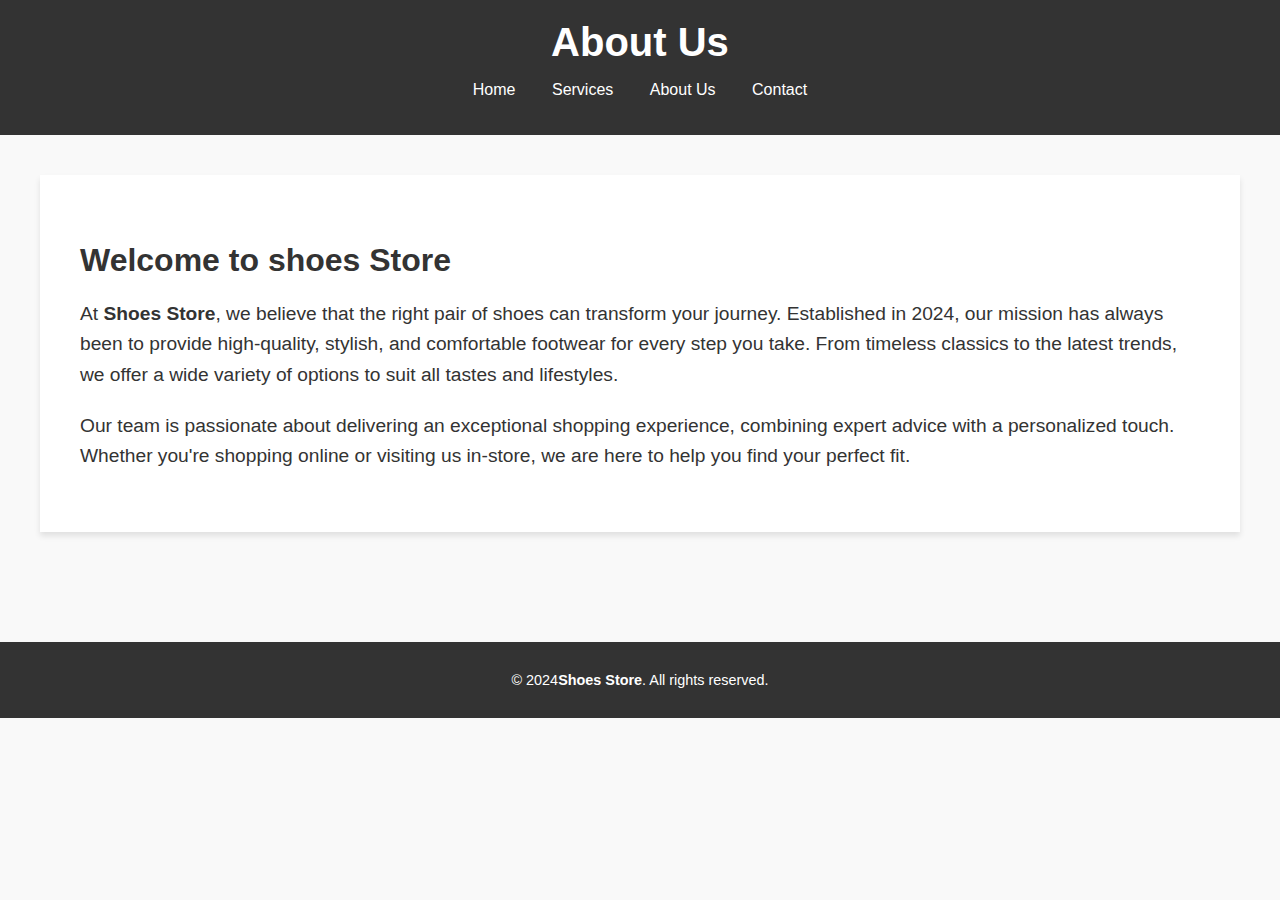
<file: project/about.html>
<!DOCTYPE html>
<html lang="en">
<head>
    <meta charset="UTF-8">
    <meta name="viewport" content="width=device-width, initial-scale=1.0">
    <title>About Us - Shoes Store</title>
    <link rel="stylesheet" href="about.css">
</head>
<body>
    <header>
        <h1>About Us</h1>
        <nav>
            <ul>
                <li><a href="index.html">Home</a></li>
                <li><a href="service.html">Services</a></li>
                <li><a href="about.html">About Us</a></li>
                <li><a href="contact.html">Contact</a></li>
            </ul>
        </nav>
    </header>
    <div class="container">
        <div class="about-section">
            <h2>Welcome to <strong>shoes Store</strong></h2>
            <p>At<strong> Shoes Store</strong>, we believe that the right pair of shoes can transform your journey. Established in 2024, our mission has always been to provide high-quality, stylish, and comfortable footwear for every step you take. From timeless classics to the latest trends, we offer a wide variety of options to suit all tastes and lifestyles.</p>

            <p>Our team is passionate about delivering an exceptional shopping experience, combining expert advice with a personalized touch. Whether you're shopping online or visiting us in-store, we are here to help you find your perfect fit.</p>
        </div>
    </div>
     <footer>
        <p>&copy; 2024<strong>Shoes Store</strong>. All rights reserved.</p>
    </footer>
</body>
</html>
</file>
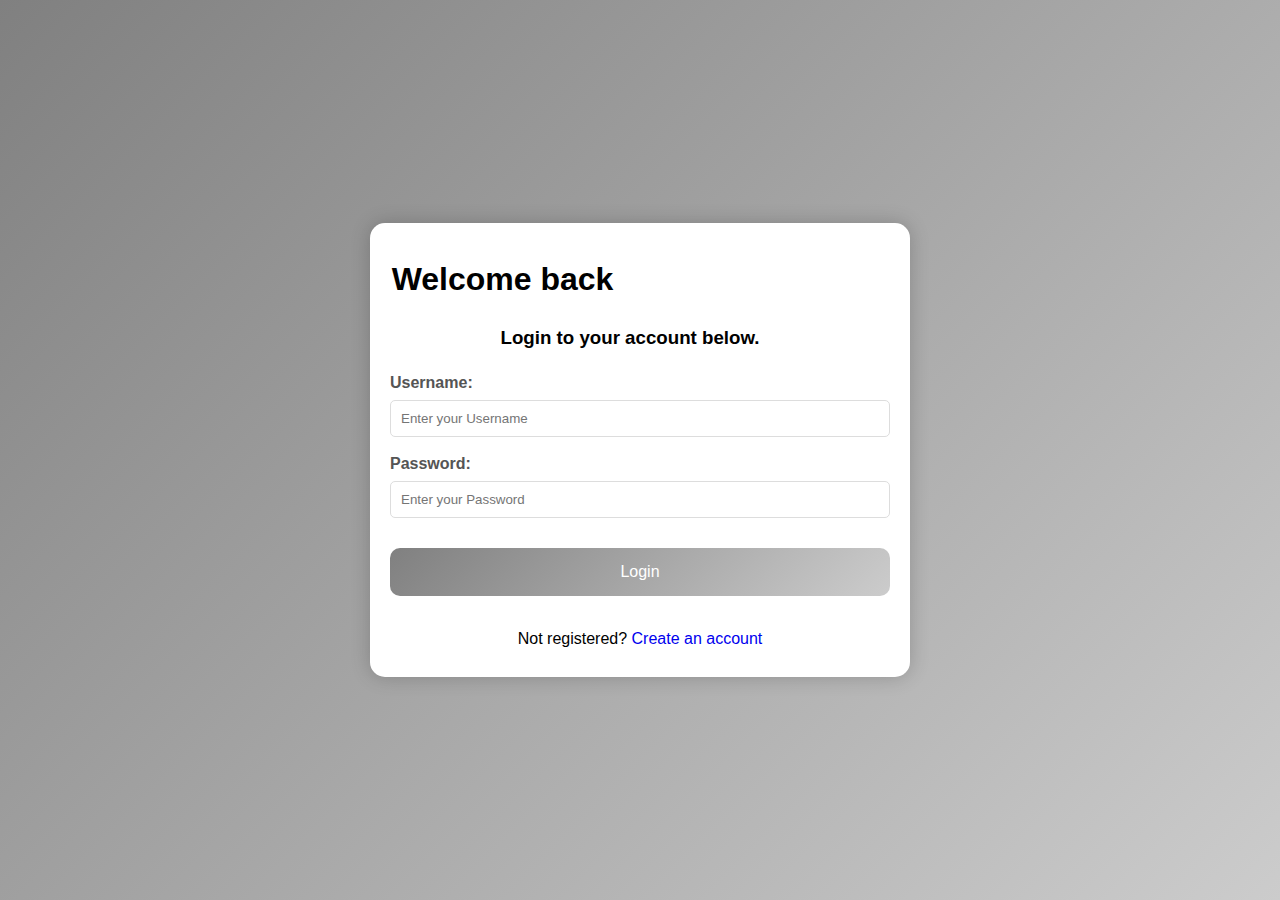
<file: project/login.html>
<!DOCTYPE html>
<html>
<head>
    <title>Login - Shoes Store</title>
    <link rel="stylesheet" href="login.css">
</head>
<body>
    <div class="main">
        <h1> Welcome <strong>back</strong></h1>
        <h3>Login to your account below.</h3>
        <form action="">
            <label for="first">
                Username:
            </label>
            <input type="text" id="first" name="first" 
                placeholder="Enter your Username" required>
            <label for="password">
                Password:
            </label>
            <input type="password" id="password" name="password" 
                placeholder="Enter your Password" required>
            <div class="wrap">
                <button type="submit">
                    Login
                </button>
            </div>
        </form>
        <p>Not registered?
            <a href="sign up.html" style="text-decoration: none;">
                Create an account
            </a>
        </p>
    </div>
</body>
</html>
</file>
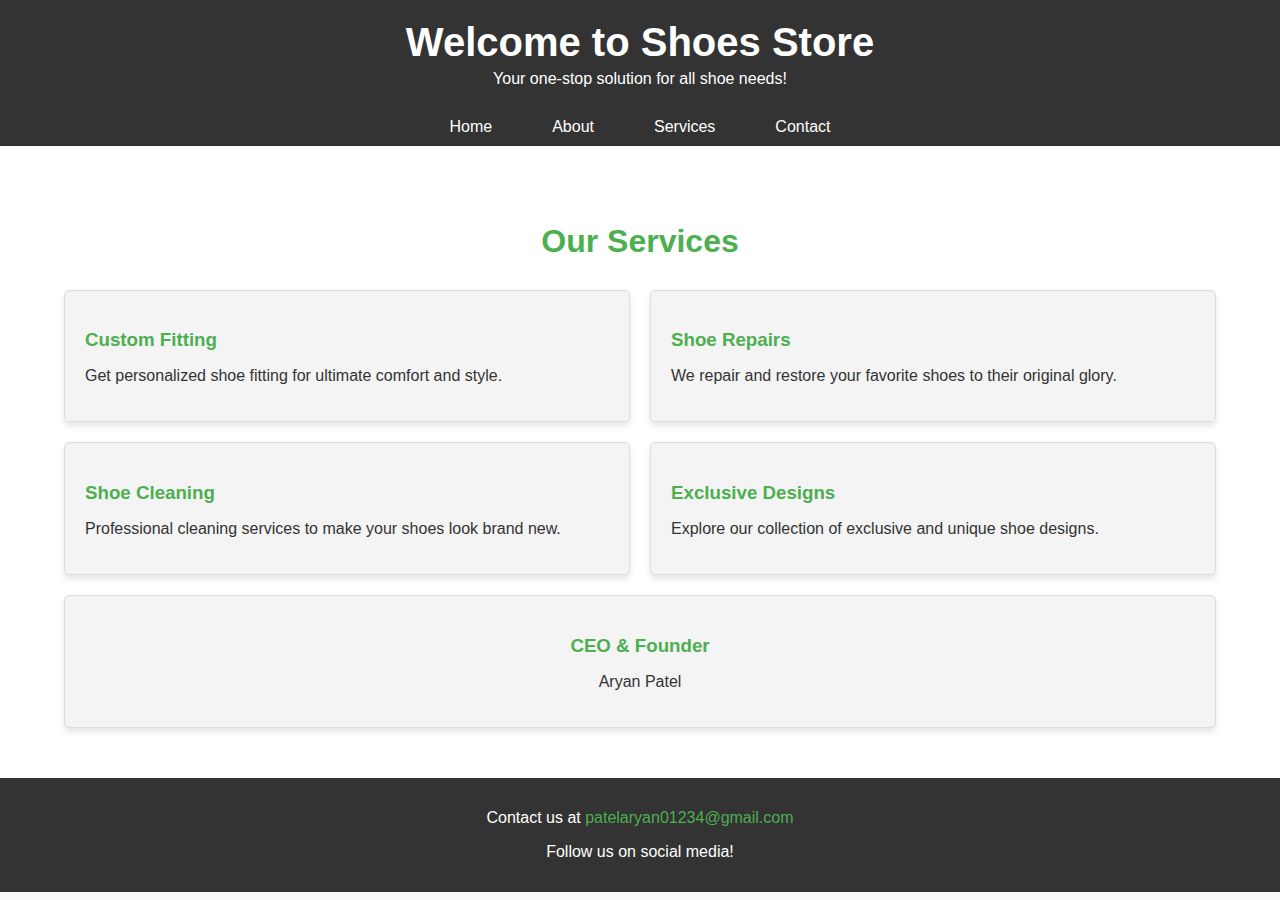
<file: project/service.html>
<!DOCTYPE html>
<html lang="en">
<head>
    <meta charset="UTF-8">
    <meta name="viewport" content="width=device-width, initial-scale=1.0">
    <title>Services - Shoes Store</title>
    <link rel="stylesheet" href="service.css">
</head>
<body>
    <header class="header">
        <div class="container">
            <h1>Welcome to Shoes Store</h1>
            <p>Your one-stop solution for all shoe needs!</p>
        </div>
    </header>

    <nav class="navbar">
        <ul>
            <li><a href="index.html">Home</a></li>
            <li><a href="#About">About</a></li>
            <li><a href="#services">Services</a></li>
            <li><a href="#contact">Contact</a></li>
        </ul>
    </nav>

    <section id="services" class="services">
        <div class="container">
            <h2>Our Services</h2>
            <div class="service-list">
                <div class="service-item">
                    <h3>Custom Fitting</h3>
                    <p>Get personalized shoe fitting for ultimate comfort and style.</p>
                </div>
                <div class="service-item">
                    <h3>Shoe Repairs</h3>
                    <p>We repair and restore your favorite shoes to their original glory.</p>
                </div>
                <div class="service-item">
                    <h3>Shoe Cleaning</h3>
                    <p>Professional cleaning services to make your shoes look brand new.</p>
                </div>
                <div class="service-item">
                    <h3>Exclusive Designs</h3>
                    <p>Explore our collection of exclusive and unique shoe designs.</p>
                </div>
                <div class="service">
                    <h3>CEO & Founder</h3>
                    <p>Aryan Patel</p>
                </div>
            </div>
        </div>
    </section>

    <footer class="footer" id="contact">
        <div class="container">
            <p>Contact us at <a href="mailto:patelaryan01234@gmail.com">patelaryan01234@gmail.com</a></p>
            <p>Follow us on social media!</p>
        </div>
    </footer>
</body>
</html>
</file>
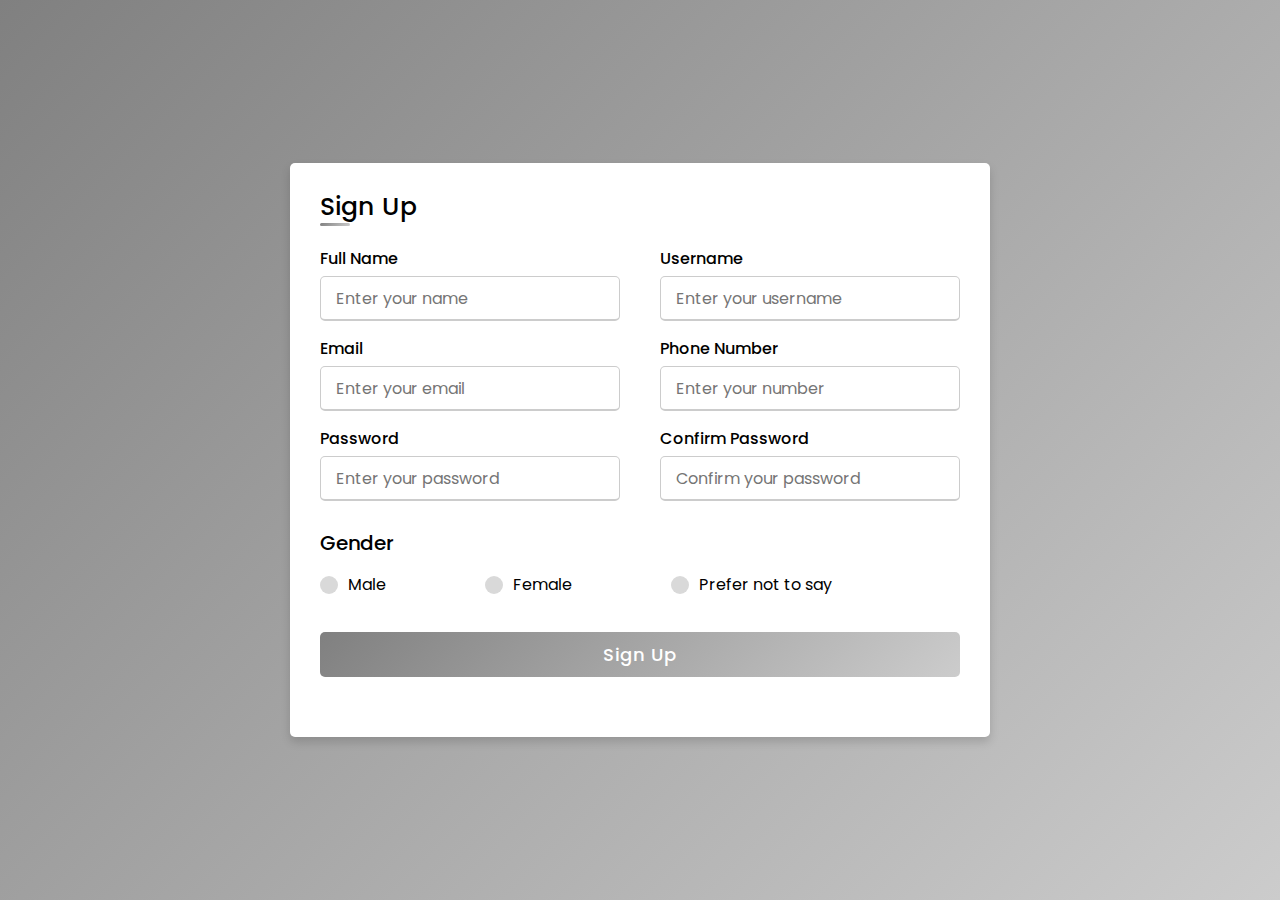
<file: project/sign up.html>
<!DOCTYPE html>
<html lang="en" dir="ltr">
<head>
  <meta charset="UTF-8">
  <meta name="viewport" content="width=device-width, initial-scale=1.0">
  <title>Sign up - Shoes Store </title>
  <link rel="stylesheet" href="sign up1.css">
</head>
<body>
  <div class="container">
    <div class="title">Sign Up</div>
    <div class="content">
      <form action="#">
        <div class="user-details">
          <div class="input-box">
            <span class="details">Full Name</span>
            <input type="text" placeholder="Enter your name" required>
          </div>
          <div class="input-box">
            <span class="details">Username</span>
            <input type="text" placeholder="Enter your username" required>
          </div>
          <div class="input-box">
            <span class="details">Email</span>
            <input type="text" placeholder="Enter your email" required>
          </div>
          <div class="input-box">
            <span class="details">Phone Number</span>
            <input type="text" placeholder="Enter your number" required>
          </div>
          <div class="input-box">
            <span class="details">Password</span>
            <input type="text" placeholder="Enter your password" required>
          </div>
          <div class="input-box">
            <span class="details">Confirm Password</span>
            <input type="text" placeholder="Confirm your password" required>
          </div>
        </div>
        <div class="gender-details">
          <input type="radio" name="gender" id="dot-1">
          <input type="radio" name="gender" id="dot-2">
          <input type="radio" name="gender" id="dot-3">
          <span class="gender-title">Gender</span>
          <div class="category">
            <label for="dot-1">
              <span class="dot one"></span>
              <span class="gender">Male</span>
            </label>
            <label for="dot-2">
              <span class="dot two"></span>
              <span class="gender">Female</span>
            </label>
            <label for="dot-3">
              <span class="dot three"></span>
              <span class="gender">Prefer not to say</span>
            </label>
          </div>
        </div>
        <div class="button">
          <input type="submit" value="Sign Up">
        </div>
      </form>
    </div>
  </div>
</body>
</html>
</file>
<file: project/about.css>
body {
    font-family: Arial, sans-serif;
    margin: 0;
    padding: 0;
    background-color: #f9f9f9;
    color: #333;
}
header {
    background-color: #333;
    color: #fff;
    padding: 20px 0;
    text-align: center;
}
header h1 {
    margin: 0;
    font-size: 2.5em;
}
nav ul {
    list-style: none;
    padding: 0;
}
nav ul li {
    display: inline;
    margin: 0 1rem;
}
nav ul li a {
    color: #fff;
    text-decoration: none;
}
.container {
    max-width: 1200px;
    margin: 0 auto;
    padding: 20px;
}
.about-section {
    background-color: #fff;
    padding: 40px;
    box-shadow: 0 4px 6px rgba(0, 0, 0, 0.1);
    margin: 20px 0;
}
.about-section h2 {
    font-size: 2em;
    margin-bottom: 20px;
    color: #333;
}
.about-section p {
    font-size: 1.2em;
    line-height: 1.6;
    margin-bottom: 20px;
}
.about-section img {
    max-width: 100%;
    height: auto;
    border-radius: 10px;
}
footer {
    text-align: center;
    padding: 30px 0;
    background-color: #333;
    color: #fff;
    margin-top: 70px;
}
footer p {
    margin: 0;
    font-size: 0.9em;
}
</file>
<file: project/login.css>
body {
    display: flex;
    align-items: center;
    justify-content: center;
    font-family: sans-serif;
    line-height: 1.5;
    min-height: 100vh;
    background: #f3f3f3;
    flex-direction: column;
    margin: 0;
    background:linear-gradient(135deg,#808080,#ccc);
}
.main {
    background-color: #fff;
    border-radius: 15px;
    box-shadow: 0 0 20px rgba(0, 0, 0, 0.2);
    padding: 10px 20px;
    transition: transform 0.2s;
    width: 500px;
    text-align:center;
}
h1{
    margin-right:275px ;
}
h3{
    margin-right: 20px;
    margin: top 10px;
}
label {
    display: block;
    width: 100%;
    margin-top: 10px;
    margin-bottom: 5px;
    text-align: left;
    color: #555;
    font-weight: bold;
}
input {
    display: block;
    width: 100%;
    margin-bottom: 15px;
    padding: 10px;
    box-sizing: border-box;
    border: 1px solid #ddd;
    border-radius: 5px;
}
button {
    padding: 15px;
    border-radius: 10px;
    margin-top: 15px;
    margin-bottom: 15px;
    border: none;
    color: white;
    cursor: pointer;
    background:linear-gradient(135deg,#808080,#ccc);
    width: 100%;
    font-size: 16px;
}
.wrap {
    display: flex;
    justify-content: center;
    align-items: center;
}
</file>
<file: project/service.css>
body {
    font-family: Arial, sans-serif;
    margin: 0;
    padding: 0;
    box-sizing: border-box;
    background-color: #f8f9fa;
    color: #333;
}
.container {
    width: 90%;
    max-width: 1200px;
    margin: 0 auto;
}
.header {
    background-color: #333;
    color: white;
    padding: 20px 0;
    text-align: center;
}
.header h1 {
    margin: 0;
    font-size: 2.5rem;
}
.header p {
    margin: 5px 0 0;
}
.navbar {
    background-color:#333;
}
.navbar ul {
    list-style: none;
    margin: 0;
    padding: 0;
    display: flex;
    justify-content: center;
}
.navbar li {
    margin: 0 15px;
}
.navbar a {
    color: white;
    text-decoration: none;
    font-size: 1rem;
    padding: 10px 15px;
    display: inline-block;
}
.navbar a:hover {
    background-color: #4CAF50;
    border-radius: 5px;
}
.services {
    padding: 50px 0;
    background-color: #fff;
}
.services h2 {
    text-align: center;
    margin-bottom: 30px;
    font-size: 2rem;
    color: #4CAF50;
}
.service-list {
    display: flex;
    flex-wrap: wrap;
    justify-content: space-between;
    gap: 20px;
}
.service-item {
    background-color: #f4f4f4;
    border: 1px solid #ddd;
    border-radius: 5px;
    padding: 20px;
    flex: 1 1 calc(45% - 20px);
    box-shadow: 0 4px 6px rgba(0, 0, 0, 0.1);
}
.service-item h3 {
    color: #4CAF50;
    margin-bottom: 10px;
}
.footer {
    background-color: #333;
    color: white;
    text-align: center;
    padding: 15px 0;
}
.footer a {
    color: #4CAF50;
    text-decoration: none;
}
.footer a:hover {
    text-decoration: underline;
}
.service{
    background-color: #f4f4f4;
    border: 1px solid #ddd;
    border-radius: 5px;
    padding: 20px;
    flex: 1 1 calc(45% - 20px);
    box-shadow: 0 4px 6px rgba(0, 0, 0, 0.1);
    text-align: center;
}
.service h3{
    color: #4CAF50;
    margin-bottom: 10px;

}
</file>
<file: project/sign up1.css>
@import url('https://fonts.googleapis.com/css2?family=Poppins:wght@200;300;400;500;600;700&display=swap');
* {
  margin: 0;
  padding: 0;
  box-sizing: border-box;
  font-family: 'Poppins', sans-serif;
}
body {
  height: 100vh;
  display: flex;
  justify-content: center;
  align-items: center;
  padding: 10px;
  background:linear-gradient(135deg,#808080,#ccc);
}
.container {
  max-width: 700px;
  width: 100%;
  background-color: #fff;
  padding: 25px 30px;
  border-radius: 5px;
  box-shadow: 0 5px 10px rgba(0, 0, 0, 0.15);
}
.container .title {
  font-size: 25px;
  font-weight: 500;
  position: relative;
}
.container .title::before {
  content: "";
  position: absolute;
  left: 0;
  bottom: 0;
  height: 3px;
  width: 30px;
  border-radius: 5px;
  background: linear-gradient(135deg,#808080,#ccc);
}
.content form .user-details {
  display: flex;
  flex-wrap: wrap;
  justify-content: space-between;
  margin: 20px 0 12px 0;
}
form .user-details .input-box {
  margin-bottom: 15px;
  width: calc(100% / 2 - 20px);
}
form .input-box span.details {
  display: block;
  font-weight: 500;
  margin-bottom: 5px;
}
.user-details .input-box input {
  height: 45px;
  width: 100%;
  outline: none;
  font-size: 16px;
  border-radius: 5px;
  padding-left: 15px;
  border: 1px solid #ccc;
  border-bottom-width: 2px;
  transition: all 0.3s ease;
}
.user-details .input-box input:focus,
.user-details .input-box input:valid {
  border-color: orange;
}
form .gender-details .gender-title {
  font-size: 20px;
  font-weight: 500;
}
form .category {
  display: flex;
  width: 80%;
  margin: 14px 0;
  justify-content: space-between;
}
form .category label {
  display: flex;
  align-items: center;
  cursor: pointer;
}
form .category label .dot {
  height: 18px;
  width: 18px;
  border-radius: 50%;
  margin-right: 10px;
  background: #d9d9d9;
  border: 5px solid transparent;
  transition: all 0.3s ease;
}
#dot-1:checked~.category label .one,
#dot-2:checked~.category label .two,
#dot-3:checked~.category label .three {
  background: white;
  border-color: #d9d9d9;
}
form input[type="radio"] {
  display: none;
}
form .button {
  height: 45px;
  margin: 35px 0
}
form .button input {
  height: 100%;
  width: 100%;
  border-radius: 5px;
  border: none;
  color: #fff;
  font-size: 18px;
  font-weight: 500;
  letter-spacing: 1px;
  cursor: pointer;
  transition: all 0.3s ease;
  background: linear-gradient(135deg,#808080,#ccc);
}
form .button input:hover {
  background: linear-gradient(-135deg,#808080,#ccc);
}
@media(max-width: 584px) {
  .container {
    max-width: 100%;
  }
  form .user-details .input-box {
    margin-bottom: 15px;
    width: 100%;
  }
  form .category {
    width: 100%;
  }
  .content form .user-details {
    max-height: 300px;
    overflow-y: scroll;
  }
  .user-details::-webkit-scrollbar {
    width: 5px;
  }
}
@media(max-width: 459px) {
  .container .content .category {
    flex-direction: column;
  }
}
</file>
